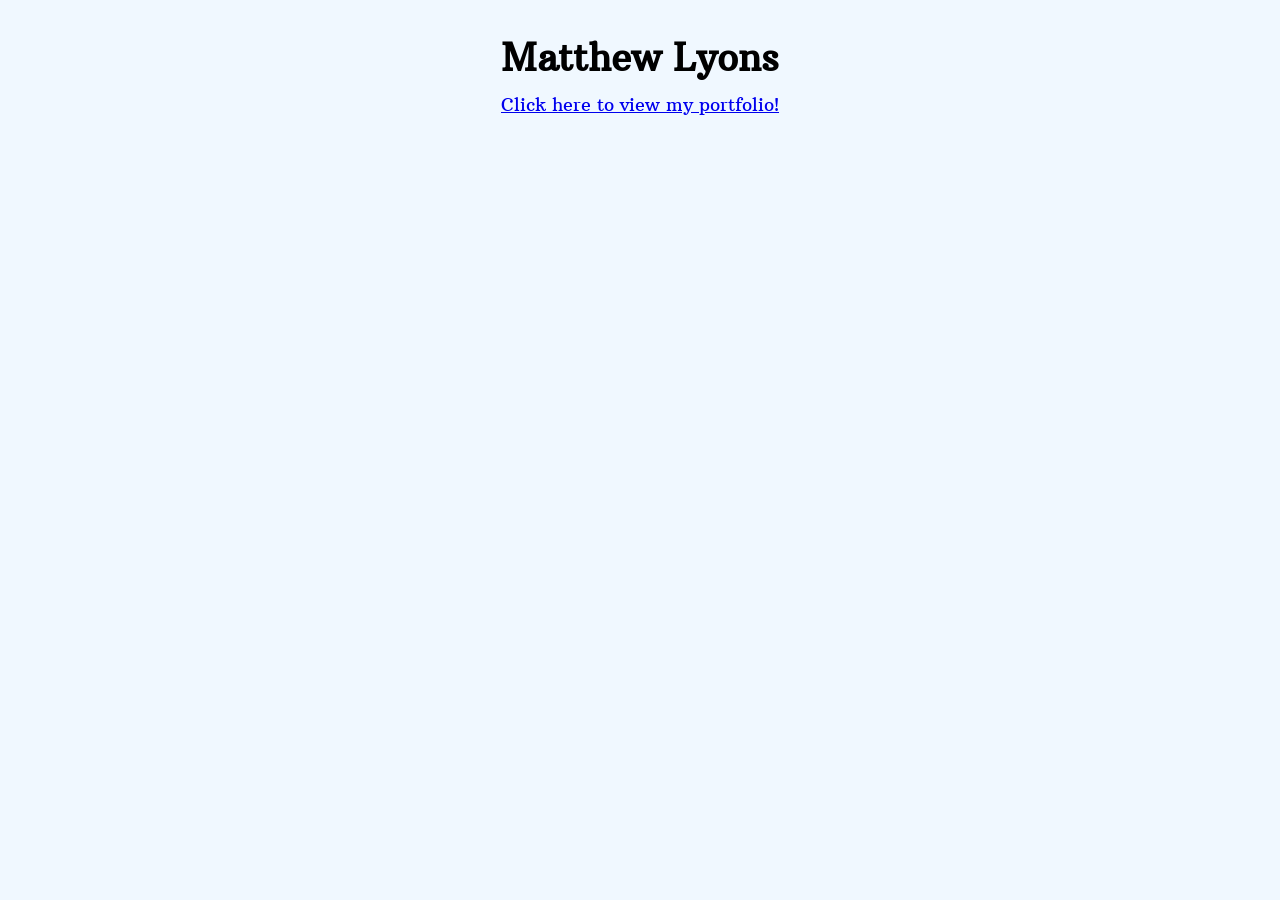
<file: index.html>
<!DOCTYPE html>
<html lang="en">
  <head>
    <link href='https://fonts.googleapis.com/css?family=Arbutus%20Slab' rel='stylesheet'>
    <!-- Taken from W3Schools
    All Google Fonts: https://www.w3schools.com/howto/howto_google_fonts.asp
    Font Used (Arbutus Slab): https://www.w3schools.com/howto/tryit.asp?font=Arbutus%20Slab -->
    <title>&star; Matthew Lyons &star;</title>
    <link rel="icon" type="image/x-icon" href="butterflyfavicon.jpg">
    <style> body {background-color: aliceblue; line-height: 0.75;} </style>
    <!-- "background-color" style syntax taken from Google AI Overview
    with search query "html change page color"
    Hex code "#9EBAB8" creates a light teal color 
    ~~ ~~ ~~ ~~ ~~ ~~ ~~ ~~ ~~ ~~ ~~ ~~ ~~ ~~ ~~ ~~ ~~ ~~ ~~ ~~
    "line-height" style syntax taken from W3Schools:
    https://www.w3schools.com/cssref/pr_dim_line-height.php -->
  </head>

  <body style = "font-family: Arbutus Slab; font-size: 1.15em; text-align: center; padding-top: 1%;">
    <h1>Matthew Lyons</h1>
    <p>
      <a href = "portfolio/index.html" target="_blank" title="Matthew Lyons | Portfolio">
        <!-- Open portfolio's home page (index.html) in a new tab -->
        Click here to view my portfolio!
      </a>
    </p>
  </body>
</html>
</file>
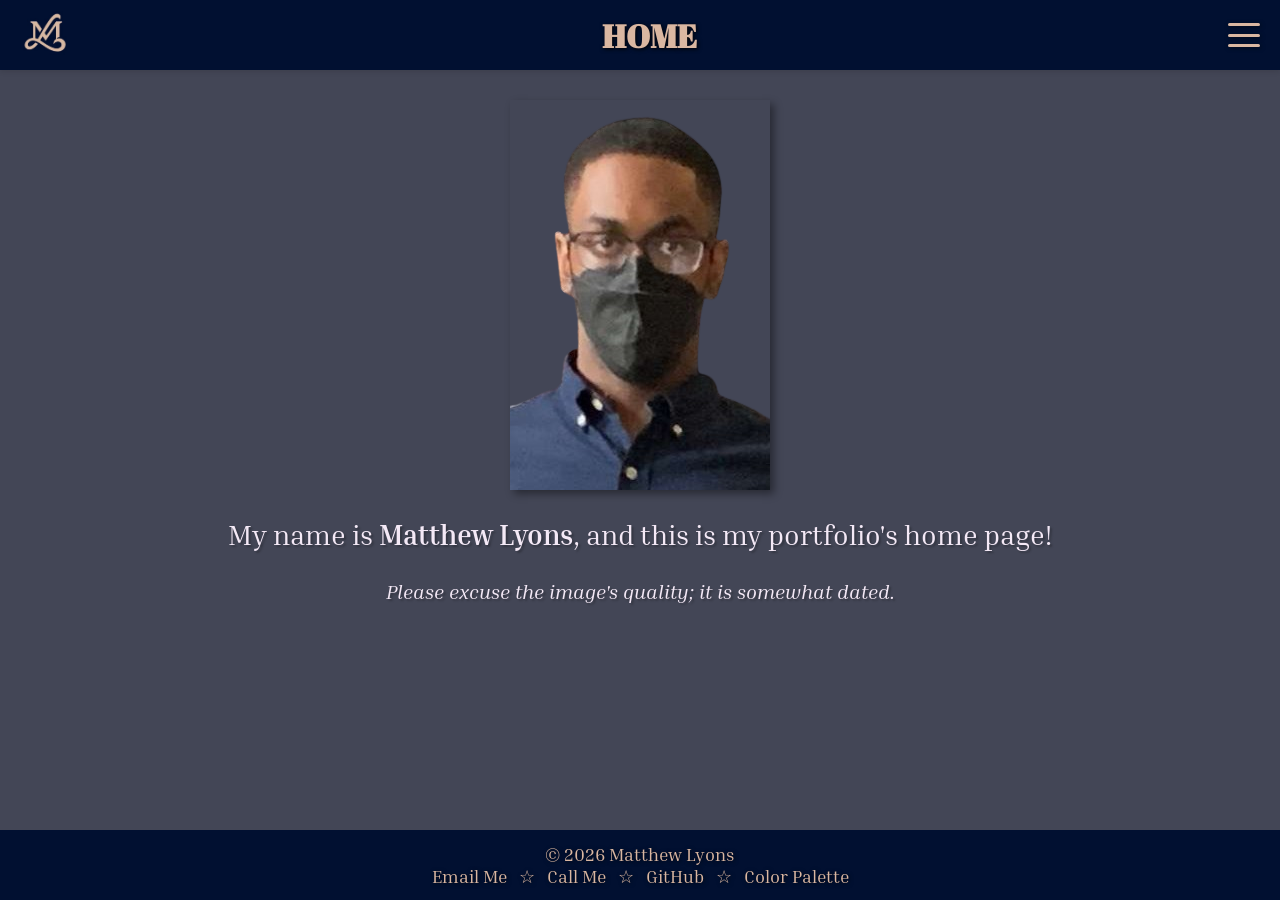
<file: portfolio/index.html>
<!DOCTYPE html>
<html lang="en">
    <head>
        <meta charset="UTF-8">
        <meta name="viewport" content="width=device-width, initial-scale=1.0">
        <title>Matthew Lyons | Home</title>
        <link rel="stylesheet" href="styles.css">

        <!-- Add "ml-favicon-0213" favicon (every page) -->
        <link rel="icon" type="image/x-icon" href="images/ml-favicon-0213.jpg">

        <!-- "Inria Serif" font from Google Fonts
        https://fonts.google.com/specimen/Inria+Serif -->
        <style>
            @import url('https://fonts.googleapis.com/css2?family=Inria+Serif:ital,wght@0,300;0,400;0,700;1,300;1,400;1,700&display=swap');
        </style>

        <!-- "Abril Fatface" font from Google Fonts
        https://fonts.google.com/specimen/Abril+Fatface -->
        <style>
            @import url('https://fonts.googleapis.com/css2?family=Abril+Fatface&display=swap');
        </style>
    </head>

    <body>
        <!-- Navigation bar for hamburger menu
        Copy/paste on every HTML page -->
        <nav>
            <!-- Hyperlink logo to Home Page -->
            <a href="#home" class="logo" target="_blank" title="Matthew Lyons | Home">
                <img src="images/ml-logo-0213.jpg" alt="Matthew Lyons' Logo">
            </a>

            <h1> <!-- Page Name (changes between pages) -->
                HOME
            </h1>
                
            <input type="checkbox" id="menu-toggle">
            <label for="menu-toggle" class="hamburger">
                <span></span>
                <span></span>
                <span></span>
                <!-- &#9776; - "Trigram For Heaven"
                From https://www.compart.com/en/unicode/U+2630
                Three stacked horizontal lines (intended for hamburger menu icon) -->
            </label>
            
            <ul class="menu" style="font-size: 28px"> <!-- Hamburger Menu
                "target='_blank'" opens each link in a new tab
                "title='Matthew Lyons | Page Name'" is text that displays when the link is hovered over -->
                <li><a href="index.html" target="_blank" title="Matthew Lyons | Home">HOME</a></li>
                <li><a href="contact.html" target="_blank" title="Matthew Lyons | Contact">CONTACT</a></li>
                <li><a href="about.html" target="_blank" title="Matthew Lyons | About">ABOUT</a></li>
                <li><a href="resume.html" target="_blank" title="Matthew Lyons | Résumé">RÉSUMÉ</a></li>
                <li><a href="courses.html" target="_blank" title="Matthew Lyons | Courses">COURSES</a></li>
                <li><a href="projects.html" target="_blank" title="Matthew Lyons | Projects">PROJECTS</a></li>
            </ul>
        </nav>

        <!-- Content exclusive to home page (index.html) -->
        <main style="padding: 40px 0px 0px 0px;"> <!-- Padding for specifically this page -->
            <!-- Professional picture (centered on page)
            - "display: block" and "margin: 0 auto;" centers the image
            - "box-shadow" adds a black drop shadow -->
            <img src="images/home-portrait-0217.png" alt="Professional picture of Matthew Lyons" style="display: block; margin: 0 auto; box-shadow: 4px 4px 8px rgba(0, 0, 0, 0.4); max-width: 100%; height: auto;">

            <p style="text-align: center; font-size: 28px;">
                My name is <b>Matthew Lyons</b>,
                and this is my portfolio's home page!
            </p>
            <p style="text-align: center; font-size: 20px; font-style: italic;"> <!-- Image note -->
                Please excuse the image's quality; it is somewhat dated.
            </p> <!-- "font-style: italic" from https://www.w3schools.com/cssref/pr_font_font-style.php -->
        </main>

        <!-- Footer (goes on every HTML page) with:
        ~ Copyright symbol
        ~ Current year (2026)
        ~ Contact links (including GitHub) -->
        <footer>
            <p style="text-align: center">
                <!-- Copyright symbol from https://www.w3schools.com/html/html_symbols.asp
                Non-breaking space from https://www.w3schools.com/html/html_entities.asp
                Star unicode symbol from https://www.toptal.com/designers/htmlarrows/symbols/white-star/ -->
                &copy; 2026 Matthew Lyons <br>
                <a href="mailto:mlyons1@highpoint.edu">Email Me</a> &nbsp; &star; &nbsp;
                <a href="tel:+1-336-782-3092">Call Me</a> &nbsp; &star; &nbsp;
                <a href="https://github.com/mlyons-1" target="_blank" title="Matthew Lyons | GitHub">GitHub</a> &nbsp; &star; &nbsp;
                <a href="https://coolors.co/656b8c-434656-f4e9f6-011031-dab7a1" target="_blank" title="Matthew Lyons | CSS Color Palette">Color Palette</a>
            </p>
        </footer>
    </body>
</html>
</file>
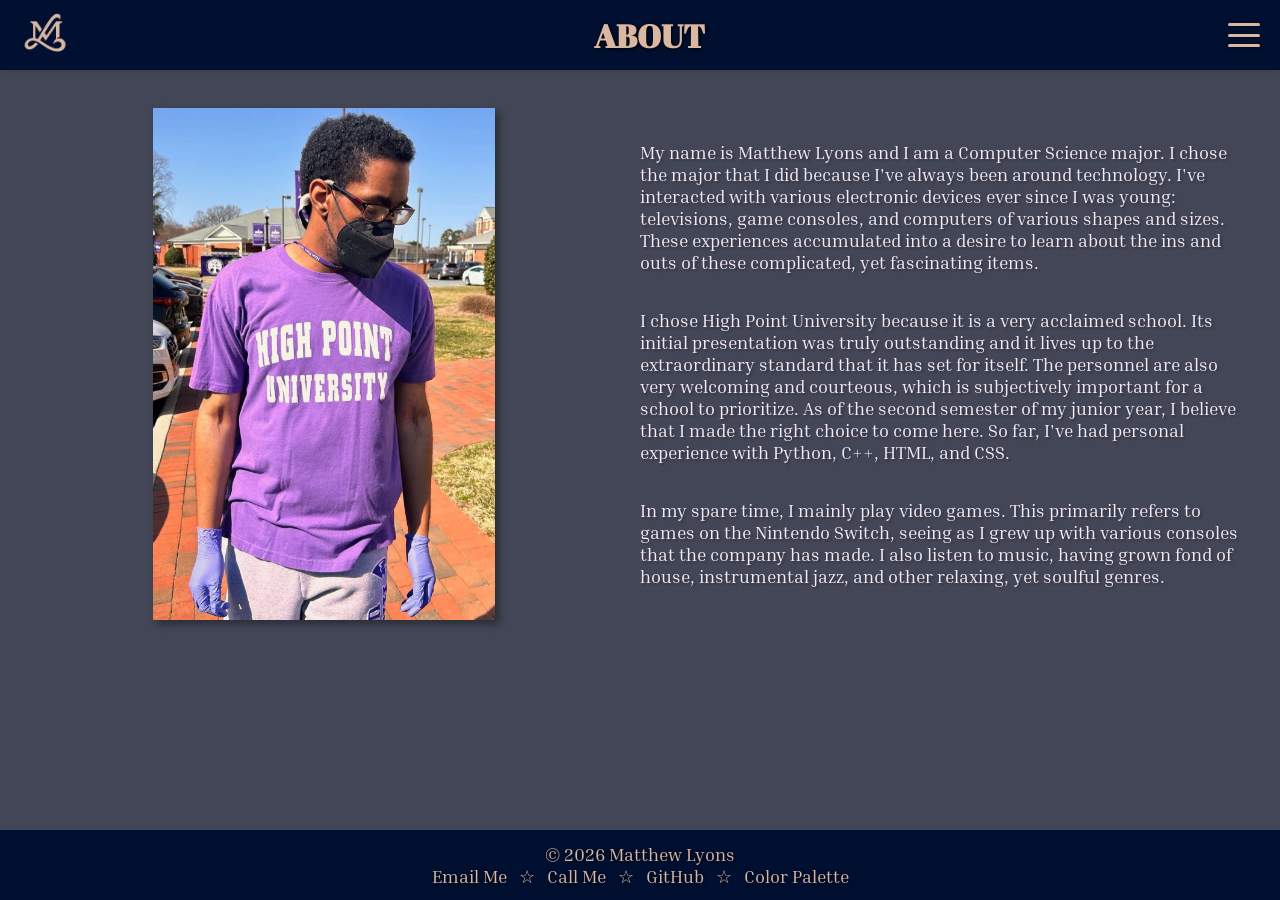
<file: portfolio/about.html>
<!DOCTYPE html>
<html lang="en">
    <head>
        <meta charset="UTF-8">
        <meta name="viewport" content="width=device-width, initial-scale=1.0">
        <title>Matthew Lyons | About</title>
        <link rel="stylesheet" href="styles.css">
        <link rel="icon" type="image/x-icon" href="images/ml-favicon-0213.jpg">

        <!-- "Inria Serif" font from Google Fonts
        https://fonts.google.com/specimen/Inria+Serif -->
        <style>
            @import url('https://fonts.googleapis.com/css2?family=Inria+Serif:ital,wght@0,300;0,400;0,700;1,300;1,400;1,700&display=swap');
        </style>

        <!-- "Abril Fatface" font from Google Fonts
        https://fonts.google.com/specimen/Abril+Fatface -->
        <style>
            @import url('https://fonts.googleapis.com/css2?family=Abril+Fatface&display=swap');
        </style>
    </head>

    <body>
        <nav> <!-- Navigation bar for hamburger menu -->
            <!-- Hyperlink logo to Home Page -->
            <a href="#home" class="logo" target="_blank" title="Matthew Lyons | Home">
                <img src="images/ml-logo-0213.jpg" alt="Matthew Lyons' Logo">
            </a>

            <h1> <!-- Page Name -->
                ABOUT
            </h1>
                
            <input type="checkbox" id="menu-toggle">
            <label for="menu-toggle" class="hamburger">
                <span></span>
                <span></span>
                <span></span>
            </label>
            
            <ul class="menu" style="font-size: 28px"> <!-- Hamburger Menu
                "target='_blank'" opens each link in a new tab
                "title='Matthew Lyons | Page Name'" is text that displays when the link is hovered over -->
                <li><a href="index.html" target="_blank" title="Matthew Lyons | Home">HOME</a></li>
                <li><a href="contact.html" target="_blank" title="Matthew Lyons | Contact">CONTACT</a></li>
                <li><a href="about.html" target="_blank" title="Matthew Lyons | About">ABOUT</a></li>
                <li><a href="resume.html" target="_blank" title="Matthew Lyons | Résumé">RÉSUMÉ</a></li>
                <li><a href="courses.html" target="_blank" title="Matthew Lyons | Courses">COURSES</a></li>
                <li><a href="projects.html" target="_blank" title="Matthew Lyons | Projects">PROJECTS</a></li>
            </ul>
        </nav>

        <!-- Content exclusive to current page (about.html) -->
        <main>
            <section class="image-text-block"> <!-- Image and text collectively -->
                <figure class="image-side"> <!-- Image on left side of page -->
                    <img src="images/about-portrait-0301.jpg" alt="Casual picture of Matthew Lyons" style="display: block; margin: 0 auto; box-shadow: 4px 4px 8px rgba(0, 0, 0, 0.4); max-width: 100%; height: auto;">
                </figure>
                
                <!-- 2-3 paragraphs with:
                  - My major and why I chose it
                  - Why I chose High Point University
                  - Hobbies (what I do in my spare time) -->
                <div class="text-side"> <!-- Text on right side of page -->
                    <p> <!-- Paragraph 1 -->
                        My name is Matthew Lyons and I am a Computer Science major.
                        I chose the major that I did because I've always been around
                        technology. I've interacted with various electronic devices
                        ever since I was young: televisions, game consoles, and
                        computers of various shapes and sizes. These experiences
                        accumulated into a desire to learn about the ins and outs
                        of these complicated, yet fascinating items.
                    </p>

                    <p> <!-- Paragraph 2 -->
                        I chose High Point University because it is a very
                        acclaimed school. Its initial presentation was truly
                        outstanding and it lives up to the extraordinary
                        standard that it has set for itself. The personnel are
                        also very welcoming and courteous, which is
                        subjectively important for a school to prioritize.
                        As of the second semester of my junior year,
                        I believe that I made the right choice to come here.
                        So far, I've had personal experience with Python,
                        C++, HTML, and CSS.
                    </p>

                    <p> <!-- Paragraph 3 -->
                        In my spare time, I mainly play video games. This
                        primarily refers to games on the Nintendo Switch,
                        seeing as I grew up with various consoles that
                        the company has made. I also listen to music,
                        having grown fond of house, instrumental jazz,
                        and other relaxing, yet soulful genres.
                    </p>
                </div>
            </section>
        </main>

        <footer> <!-- Footer at bottom of page -->
            <p style="text-align: center">
                &copy; 2026 Matthew Lyons <br>
                <a href="mailto:mlyons1@highpoint.edu">Email Me</a> &nbsp; &star; &nbsp;
                <a href="tel:+1-336-782-3092">Call Me</a> &nbsp; &star; &nbsp;
                <a href="https://github.com/mlyons-1" target="_blank" title="Matthew Lyons | GitHub">GitHub</a> &nbsp; &star; &nbsp;
                <a href="https://coolors.co/656b8c-434656-f4e9f6-011031-dab7a1" target="_blank" title="Matthew Lyons | CSS Color Palette">Color Palette</a>
            </p>
        </footer>
    </body>
</html>
</file>
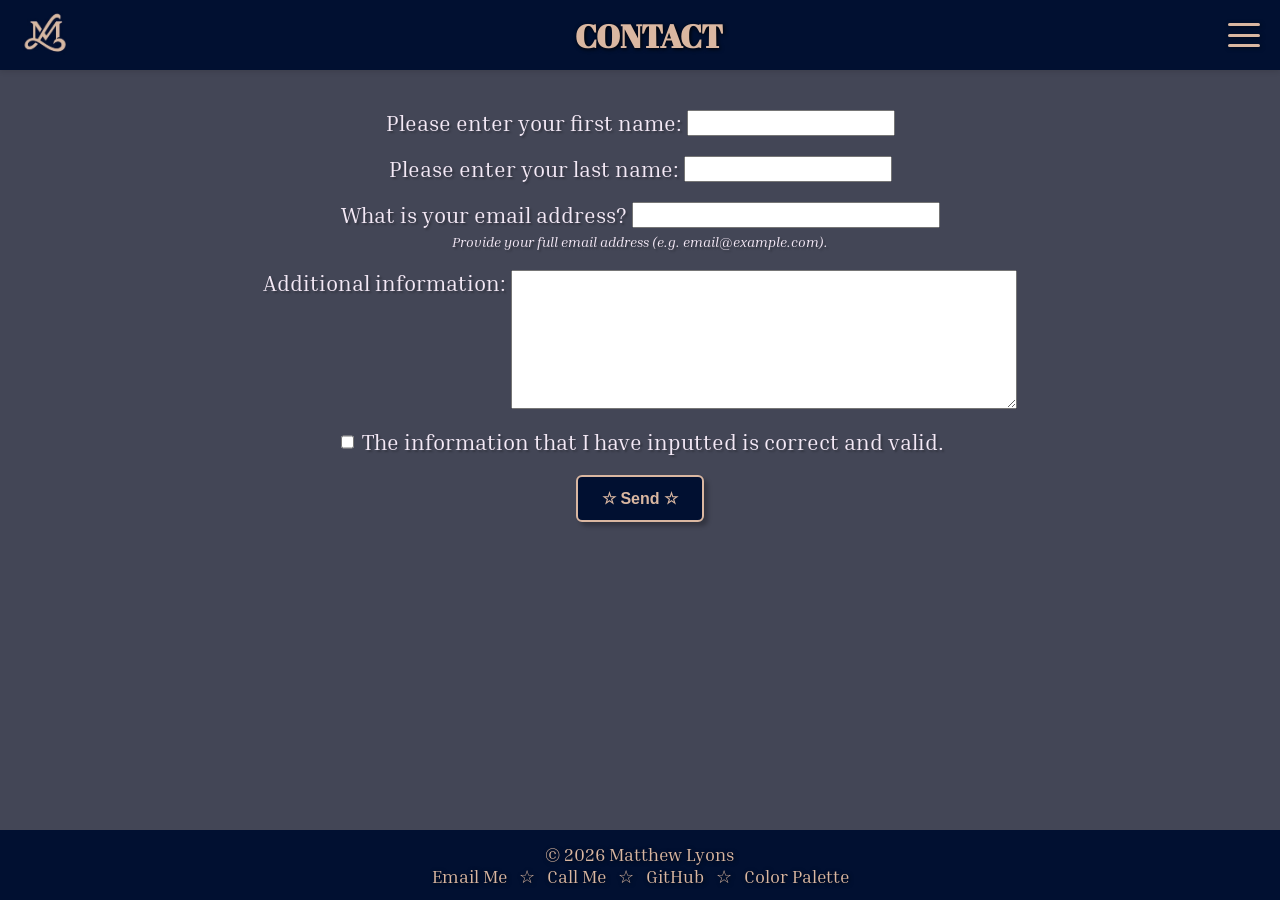
<file: portfolio/contact.html>
<!DOCTYPE html>
<html lang="en">
    <head>
        <meta charset="UTF-8">
        <meta name="viewport" content="width=device-width, initial-scale=1.0">
        <title>Matthew Lyons | Contact</title>
        <link rel="stylesheet" href="styles.css">
        <link rel="icon" type="image/x-icon" href="images/ml-favicon-0213.jpg">

        <!-- "Inria Serif" font from Google Fonts
        https://fonts.google.com/specimen/Inria+Serif -->
        <style>
            @import url('https://fonts.googleapis.com/css2?family=Inria+Serif:ital,wght@0,300;0,400;0,700;1,300;1,400;1,700&display=swap');
        </style>

        <!-- "Abril Fatface" font from Google Fonts
        https://fonts.google.com/specimen/Abril+Fatface -->
        <style>
            @import url('https://fonts.googleapis.com/css2?family=Abril+Fatface&display=swap');
        </style>
    </head>

    <body>
        <nav> <!-- Navigation bar for hamburger menu -->
            <!-- Hyperlink logo to Home Page -->
            <a href="#home" class="logo" target="_blank" title="Matthew Lyons | Home">
                <img src="images/ml-logo-0213.jpg" alt="Matthew Lyons' Logo">
            </a>

            <h1> <!-- Page Name -->
                CONTACT
            </h1>
                
            <input type="checkbox" id="menu-toggle">
            <label for="menu-toggle" class="hamburger">
                <span></span>
                <span></span>
                <span></span>
            </label>
            
            <ul class="menu" style="font-size: 28px"> <!-- Hamburger Menu
                "target='_blank'" opens each link in a new tab
                "title='Matthew Lyons | Page Name'" is text that displays when the link is hovered over -->
                <li><a href="index.html" target="_blank" title="Matthew Lyons | Home">HOME</a></li>
                <li><a href="contact.html" target="_blank" title="Matthew Lyons | Contact">CONTACT</a></li>
                <li><a href="about.html" target="_blank" title="Matthew Lyons | About">ABOUT</a></li>
                <li><a href="resume.html" target="_blank" title="Matthew Lyons | Résumé">RÉSUMÉ</a></li>
                <li><a href="courses.html" target="_blank" title="Matthew Lyons | Courses">COURSES</a></li>
                <li><a href="projects.html" target="_blank" title="Matthew Lyons | Projects">PROJECTS</a></li>
            </ul>
        </nav>

        <!-- Content exclusive to current page (contact.html) -->
        <main>
            <form class="form-scss" style="padding-top: 50px;"> <!-- Form template from https://getbootstrap.com/docs/5.3/forms/overview/ -->
                <!-- First Name Input -->
                <div class="mb-3" style="display: flex; justify-content: center;">
                    <label for="exampleInputPassword1" class="form-label">Please enter your first name:&nbsp;</label>
                    <input type="text" class="form-control" style="font-size: 16px; width: 200px;">
                    <!-- "width: 200px;" makes textbox longer
                    From https://www.w3schools.com/tags/att_input_type_text.asp -->
                </div>

                <!-- Last Name Input-->
                <div class="mb-3" style="display: flex; justify-content: center; padding-top: 20px;">
                    <label for="exampleInputPassword1" class="form-label">Please enter your last name:&nbsp;</label>
                    <input type="text" class="form-control" style="font-size: 16px; width: 200px;">
                </div>

                <!-- Email Input -->
                <div class="mb-3" style="display: flex; justify-content: center; padding-top: 20px;">
                    <label for="exampleInputEmail1" class="form-label">What is your email address?&nbsp;</label>
                    <input type="email" class="form-control" id="exampleInputEmail1" aria-describedby="emailHelp" style="font-size: 16px; width: 300px;"> <!-- Wider than first and last name inputs -->
                </div>
                <!-- Email Input Help (format) -->
                <div class="col-auto" style="display: flex; justify-content: center; font-size: 14px; padding-top: 5px; font-style: italic;">
                    <span id="passwordHelpInline" class="form-text">
                        Provide your full email address (e.g. email@example.com).
                    </span>
                </div>

                <!-- Message Input -->
                <div class="mb-3" style="display: flex; justify-content: center; padding-top: 20px;">
                    <label for="exampleFormControlTextarea1" class="form-label">Additional information:&nbsp;</label>
                    <textarea class="form-control" rows="7" style="font-size: 16px; width: 500px;"></textarea>
                    <!-- "width: 500px;" makes textbox wide (default value: can be resized on, at least, desktop)
                    "rows='7'" makes textbox taller (six enters/returns before default max height is reached) -->
                </div>

                <!-- Checkbox to confirm user information is correct (optional) -->
                <div class="mb-3 form-check" style="display: flex; justify-content: center; padding-top: 20px;">
                    <input type="checkbox" class="form-check-input" id="exampleCheck1">
                    <label class="form-check-label" for="exampleCheck1">
                        &nbsp;The information that I have inputted is correct and valid.
                    </label>
                </div>

                <!-- Submit Button ("Send") -->
                <div style="display: flex; justify-content: center; align-items: center; padding-top: 20px;">
                    <!-- "<div>" container is used to center button on page -->
                    <button type="submit" class="download-btn" formtarget="_blank" style="font-size: 16px; justify-content: center; font-style: normal;">
                        <!-- "formtarget="_blank" opens submission form in new tab
                        From https://www.w3schools.com/tags/att_button_formtarget.asp 
                        "font-style: normal;" is used to not italicize the text (override "download-btn")-->
                        &star; Send &star;
                    </button>
                </div>
            </form>
        </main>

        <footer> <!-- Footer at bottom of page -->
            <p style="text-align: center">
                &copy; 2026 Matthew Lyons <br>
                <a href="mailto:mlyons1@highpoint.edu">Email Me</a> &nbsp; &star; &nbsp;
                <a href="tel:+1-336-782-3092">Call Me</a> &nbsp; &star; &nbsp;
                <a href="https://github.com/mlyons-1" target="_blank" title="Matthew Lyons | GitHub">GitHub</a> &nbsp; &star; &nbsp;
                <a href="https://coolors.co/656b8c-434656-f4e9f6-011031-dab7a1" target="_blank" title="Matthew Lyons | CSS Color Palette">Color Palette</a>
            </p>
        </footer>
    </body>
</html>
</file>
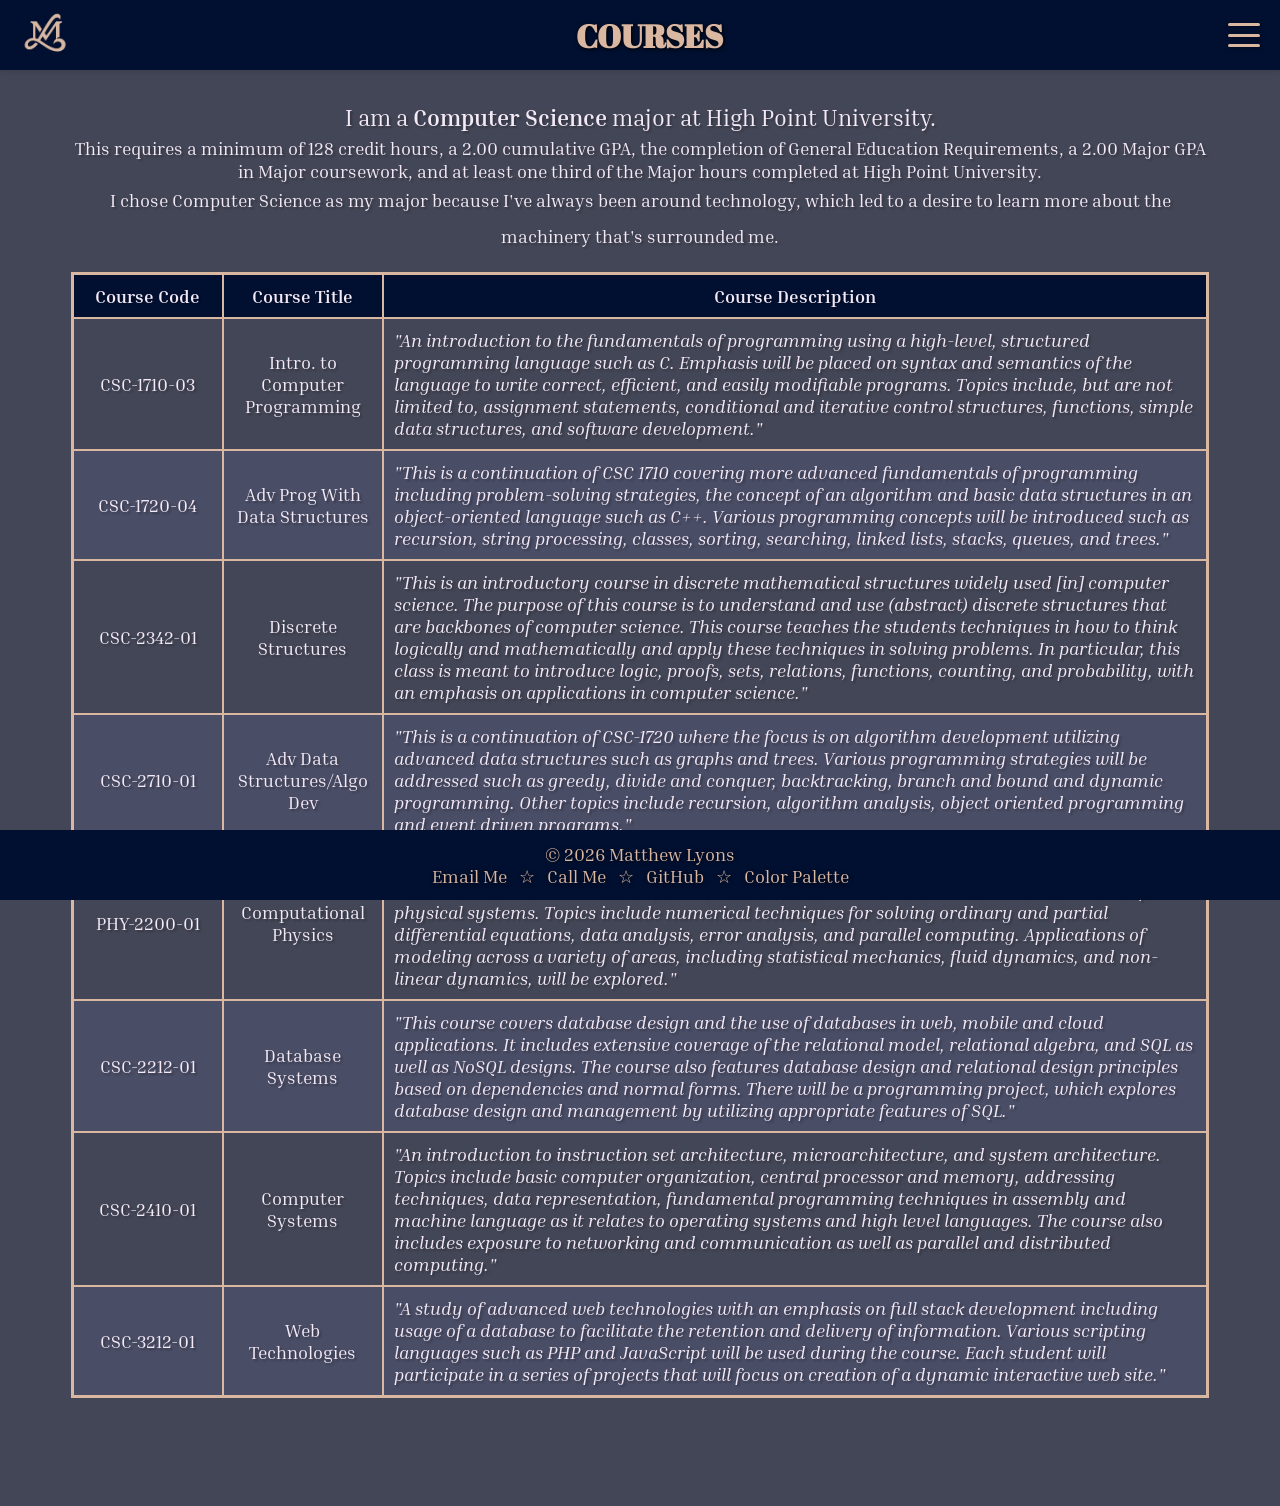
<file: portfolio/courses.html>
<!DOCTYPE html>
<html lang="en">
    <head>
        <meta charset="UTF-8">
        <meta name="viewport" content="width=device-width, initial-scale=1.0">
        <title>Matthew Lyons | Courses</title>
        <link rel="stylesheet" href="styles.css">
        <link rel="icon" type="image/x-icon" href="images/ml-favicon-0213.jpg">

        <!-- "Inria Serif" font from Google Fonts
        https://fonts.google.com/specimen/Inria+Serif -->
        <style>
            @import url('https://fonts.googleapis.com/css2?family=Inria+Serif:ital,wght@0,300;0,400;0,700;1,300;1,400;1,700&display=swap');
        </style>

        <!-- "Abril Fatface" font from Google Fonts
        https://fonts.google.com/specimen/Abril+Fatface -->
        <style>
            @import url('https://fonts.googleapis.com/css2?family=Abril+Fatface&display=swap');
        </style>
    </head>

    <body>
        <nav> <!-- Navigation bar for hamburger menu -->
            <!-- Hyperlink logo to Home Page -->
            <a href="#home" class="logo" target="_blank" title="Matthew Lyons | Home">
                <img src="images/ml-logo-0213.jpg" alt="Matthew Lyons' Logo">
            </a>

            <h1> <!-- Page Name -->
                COURSES
            </h1>
                
            <input type="checkbox" id="menu-toggle">
            <label for="menu-toggle" class="hamburger">
                <span></span>
                <span></span>
                <span></span>
            </label>
            
            <ul class="menu" style="font-size: 28px"> <!-- Hamburger Menu
                "target='_blank'" opens each link in a new tab
                "title='Matthew Lyons | Page Name'" is text that displays when the link is hovered over -->
                <li><a href="index.html" target="_blank" title="Matthew Lyons | Home">HOME</a></li>
                <li><a href="contact.html" target="_blank" title="Matthew Lyons | Contact">CONTACT</a></li>
                <li><a href="about.html" target="_blank" title="Matthew Lyons | About">ABOUT</a></li>
                <li><a href="resume.html" target="_blank" title="Matthew Lyons | Résumé">RÉSUMÉ</a></li>
                <li><a href="courses.html" target="_blank" title="Matthew Lyons | Courses">COURSES</a></li>
                <li><a href="projects.html" target="_blank" title="Matthew Lyons | Projects">PROJECTS</a></li>
            </ul>
        </nav>

        <!-- Content exclusive to current page (courses.html) -->
        <main style="width: 90%; margin: auto;">
            <!-- "width: 90%;" is used to ensure the content isn't too wide
            This is mainly for the table, which would stretch the entire page otherwise -->
            <!-- Page Introduction: Major, Description, and brief reasoning -->
            <p style="text-align: center; padding-top: 90px; margin-left: auto; margin-right: auto; line-height: 1.25;">
                <!-- "margin-left: auto; margin-right: auto;" centers the block on the page -->
                <!-- "line-height: 1.5;" adjusts the spacing between lines
                From https://www.w3schools.com/cssref/pr_dim_line-height.php -->
                <span style="font-size: 125%; display: inline-block; line-height: 1.75;">
                    I am a <b>Computer Science</b> major at High Point University.
                </span> <br>

                This requires a minimum of 128 credit hours, a 2.00 cumulative GPA,
                the completion of General Education Requirements, a 2.00 Major GPA
                in Major coursework, and at least one third of the Major hours
                completed at High Point University. <br>
                <!-- 128 Hours minimum; 2.00 Cumulative GPA;
                General Education Requirements met;
                2.00 Major GPA in Major Coursework;
                and 1/3 hours in Major at High Point. -->
                <span style="display: inline-block; line-height: 2;">
                    I chose Computer Science as my major because I've always been
                    around technology, which led to a desire to learn more about
                    the machinery that's surrounded me.
                </span>
            </p>

            <!-- Table of Courses
            From https://www.w3schools.com/html/html_tables.asp -->
            <table style="margin-left: auto; margin-right: auto; margin-bottom: 50px;">
                <colgroup> <!-- Column Group for setting column widths -->
                    <!-- From https://www.w3schools.com/tags/tag_colgroup.asp -->
                    <col style="width: 150px;"> <!-- "Course Code" column -->
                    <col style="width: 160px;"> <!-- "Course Title" column -->
                    <col> <!-- "Course Description" column (takes remaining space) -->
                </colgroup>

                <tr> <!-- Table Row with Table Headers -->
                    <th>Course Code</th>
                    <th>Course Title</th>
                    <th>Course Description</th>
                </tr>

                <tr> <!-- Table Row with Table Data -->
                    <td style="text-align: center;">CSC-1710-03</td>
                    <td style="text-align: center;">Intro. to Computer Programming</td>
                    <td style="font-style: italic;">
                        "An introduction to the fundamentals of programming
                        using a high-level, structured programming language
                        such as C. Emphasis will be placed on syntax and
                        semantics of the language to write correct, efficient,
                        and easily modifiable programs. Topics include, but are
                        not limited to, assignment statements, conditional and
                        iterative control structures, functions,
                        simple data structures, and software development."
                    </td>
                </tr>

                <tr style="background-color: #494D65;">
                    <!-- Background color is a slight variation of #656B8C -->
                    <td style="text-align: center;">CSC-1720-04</td>
                    <td style="text-align: center;">Adv Prog With Data Structures</td>
                    <td style="font-style: italic;">
                        "This is a continuation of CSC 1710 covering more
                        advanced fundamentals of programming including
                        problem-solving strategies, the concept of an algorithm
                        and basic data structures in an object-oriented language
                        such as C++. Various programming concepts will be introduced
                        such as recursion, string processing, classes, sorting,
                        searching, linked lists, stacks, queues, and trees."
                    </td>
                </tr>

                <tr>
                    <td style="text-align: center;">CSC-2342-01</td>
                    <td style="text-align: center;">Discrete Structures</td>
                    <td style="font-style: italic;">
                        "This is an introductory course in discrete mathematical
                        structures widely used &lbrack;in&rbrack; computer science.
                        The purpose of this course is to understand and use
                        (abstract) discrete structures that are backbones of
                        computer science. This course teaches the students techniques
                        in how to think logically and mathematically and apply these
                        techniques in solving problems. In particular, this class is
                        meant to introduce logic, proofs, sets, relations,
                        functions, counting, and probability, with an emphasis on
                        applications in computer science."
                    </td>
                </tr>

                <tr style="background-color: #494D65;">
                    <td style="text-align: center;">CSC-2710-01</td>
                    <td style="text-align: center;">Adv Data Structures/Algo Dev</td>
                    <td style="font-style: italic;">
                        "This is a continuation of CSC-1720 where the focus is on
                        algorithm development utilizing advanced data structures
                        such as graphs and trees. Various programming strategies
                        will be addressed such as greedy, divide and conquer,
                        backtracking, branch and bound and dynamic programming.
                        Other topics include recursion, algorithm analysis,
                        object oriented programming and event driven programs."
                    </td>
                </tr>

                <tr>
                    <td style="text-align: center;">PHY-2200-01</td>
                    <td style="text-align: center;">Computational Physics</td>
                    <td style="font-style: italic;">
                        "A project-based introduction to computational physics
                        through computational modeling. Students will learn to
                        construct, solve, validate, and communicate mathematical
                        models of physical systems. Topics include numerical
                        techniques for solving ordinary and partial differential
                        equations, data analysis, error analysis, and parallel
                        computing. Applications of modeling across a variety of
                        areas, including statistical mechanics, fluid dynamics,
                        and non-linear dynamics, will be explored."
                    </td>
                </tr>

                <tr style="background-color: #494D65;">
                    <td style="text-align: center;">CSC-2212-01</td>
                    <td style="text-align: center;">Database Systems</td>
                    <td style="font-style: italic;">
                        "This course covers database design and the use of databases
                        in web, mobile and cloud applications. It includes extensive
                        coverage of the relational model, relational algebra, and SQL
                        as well as NoSQL designs. The course also features database
                        design and relational design principles based on dependencies
                        and normal forms. There will be a programming project, which
                        explores database design and management by utilizing
                        appropriate features of SQL."
                    </td>
                </tr>

                <tr>
                    <td style="text-align: center;">CSC-2410-01</td>
                    <td style="text-align: center;">Computer Systems</td>
                    <td style="font-style: italic;">
                        "An introduction to instruction set architecture,
                        microarchitecture, and system architecture. Topics include
                        basic computer organization, central processor and memory,
                        addressing techniques, data representation, fundamental
                        programming techniques in assembly and machine language
                        as it relates to operating systems and high level languages.
                        The course also includes exposure to networking and
                        communication as well as parallel and distributed computing."
                    </td>
                </tr>

                <tr style="background-color: #494D65;">
                    <td style="text-align: center;">CSC-3212-01</td>
                    <td style="text-align: center;">Web Technologies</td>
                    <td style="font-style: italic;">
                        "A study of advanced web technologies with an emphasis on
                        full stack development including usage of a database to
                        facilitate the retention and delivery of information.
                        Various scripting languages such as PHP and JavaScript
                        will be used during the course. Each student will participate
                        in a series of projects that will focus on creation of a
                        dynamic interactive web site."
                    </td>
                </tr>
            </table>

            <!-- Description List of Courses (commented out because I deemed it unnecessary)
            <dl style="padding-bottom: 30px; margin-left: auto; margin-right: auto;">    Description List
                <dt>CSC-1710-03, Intro. to Computer Programming</dt>    Description Term
                <dd>     Description Definition
                    Description: <span style="font-style: italic;">
                        "An introduction to the fundamentals of programming
                        using a high-level, structured programming language
                        such as C. Emphasis will be placed on syntax and
                        semantics of the language to write correct, efficient,
                        and easily modifiable programs. Topics include, but are
                        not limited to, assignment statements, conditional and
                        iterative control structures, functions,
                        simple data structures, and software development."
                    </span>
                </dd>

                <dt>CSC-1720-04, Adv Prog With Data Structures</dt>
                <dd>
                    Description: <span style="font-style: italic;">
                        "This is a continuation of CSC 1710 covering more
                        advanced fundamentals of programming including
                        problem-solving strategies, the concept of an algorithm
                        and basic data structures in an object-oriented language
                        such as C++. Various programming concepts will be introduced
                        such as recursion, string processing, classes, sorting,
                        searching, linked lists, stacks, queues, and trees."
                    </span>
                </dd>

                <dt>CSC-2342-01, Discrete Structures</dt>
                <dd>
                    Description: <span style="font-style: italic;">
                        "This is an introductory course in discrete mathematical
                        structures widely used &lbrack;in&rbrack; computer science.
                        The purpose of this course is to understand and use
                        (abstract) discrete structures that are backbones of
                        computer science. This course teaches the students techniques
                        in how to think logically and mathematically and apply these
                        techniques in solving problems. In particular, this class is
                        meant to introduce logic, proofs, sets, relations,
                        functions, counting, and probability, with an emphasis on
                        applications in computer science."
                    </span>
                    Left Bracket from https://www.toptal.com/designers/htmlarrows/punctuation/left-bracket/
                    I assumed what Right Bracket ("]") would be based on what Left Bracket ("[") is
                </dd>

                <dt>CSC-2710-01, Adv Data Structures/Algo Dev</dt>
                <dd>
                    Description: <span style="font-style: italic;">
                        "This is a continuation of CSC-1720 where the focus is on
                        algorithm development utilizing advanced data structures
                        such as graphs and trees. Various programming strategies
                        will be addressed such as greedy, divide and conquer,
                        backtracking, branch and bound and dynamic programming.
                        Other topics include recursion, algorithm analysis,
                        object oriented programming and event driven programs."
                    </span>
                </dd>

                <dt>PHY-2200-01, Computational Physics</dt>
                <dd>
                    Description: <span style="font-style: italic;">
                        "A project-based introduction to computational physics
                        through computational modeling. Students will learn to
                        construct, solve, validate, and communicate mathematical
                        models of physical systems. Topics include numerical
                        techniques for solving ordinary and partial differential
                        equations, data analysis, error analysis, and parallel
                        computing. Applications of modeling across a variety of
                        areas, including statistical mechanics, fluid dynamics,
                        and non-linear dynamics, will be explored."
                    </span>
                </dd>

                <dt>CSC-2212-01, Database Systems</dt>
                <dd>
                    Description: <span style="font-style: italic;">
                        "This course covers database design and the use of databases
                        in web, mobile and cloud applications. It includes extensive
                        coverage of the relational model, relational algebra, and SQL
                        as well as NoSQL designs. The course also features database
                        design and relational design principles based on dependencies
                        and normal forms. There will be a programming project, which
                        explores database design and management by utilizing
                        appropriate features of SQL."
                    </span>
                </dd>

                <dt>CSC-2410-01, Computer Systems</dt>
                <dd>
                    Description: <span style="font-style: italic;">
                        "An introduction to instruction set architecture,
                        microarchitecture, and system architecture. Topics include
                        basic computer organization, central processor and memory,
                        addressing techniques, data representation, fundamental
                        programming techniques in assembly and machine language
                        as it relates to operating systems and high level languages.
                        The course also includes exposure to networking and
                        communication as well as parallel and distributed computing."
                    </span>
                </dd>

                <dt>CSC-3212-01, Web Technologies</dt>
                <dd>
                    Description: <span style="font-style: italic;">
                        "A study of advanced web technologies with an emphasis on
                        full stack development including usage of a database to
                        facilitate the retention and delivery of information.
                        Various scripting languages such as PHP and JavaScript
                        will be used during the course. Each student will participate
                        in a series of projects that will focus on creation of a
                        dynamic interactive web site."
                    </span>
                </dd>
            </dl> -->
        </main>

        <footer> <!-- Footer at bottom of page -->
            <p style="text-align: center">
                &copy; 2026 Matthew Lyons <br>
                <a href="mailto:mlyons1@highpoint.edu">Email Me</a> &nbsp; &star; &nbsp;
                <a href="tel:+1-336-782-3092">Call Me</a> &nbsp; &star; &nbsp;
                <a href="https://github.com/mlyons-1" target="_blank" title="Matthew Lyons | GitHub">GitHub</a> &nbsp; &star; &nbsp;
                <a href="https://coolors.co/656b8c-434656-f4e9f6-011031-dab7a1" target="_blank" title="Matthew Lyons | CSS Color Palette">Color Palette</a>
            </p>
        </footer>
    </body>
</html>
</file>
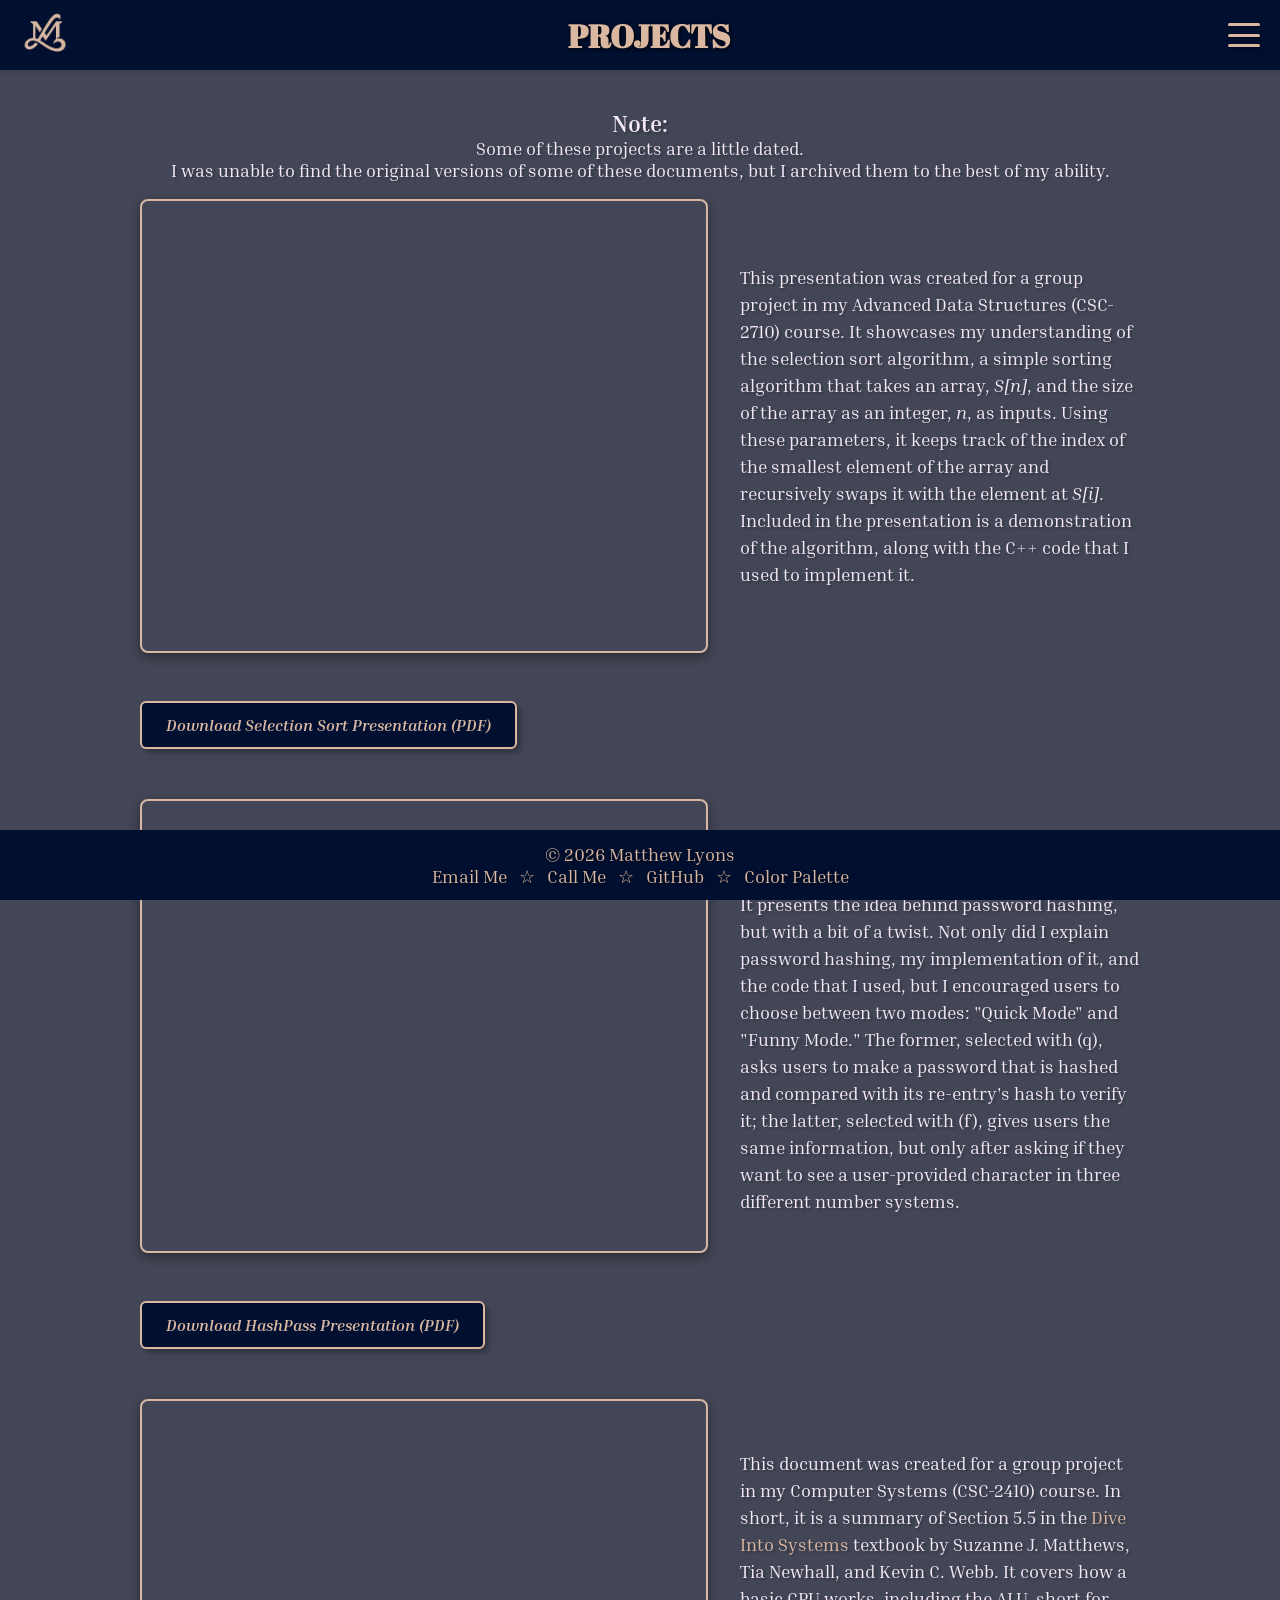
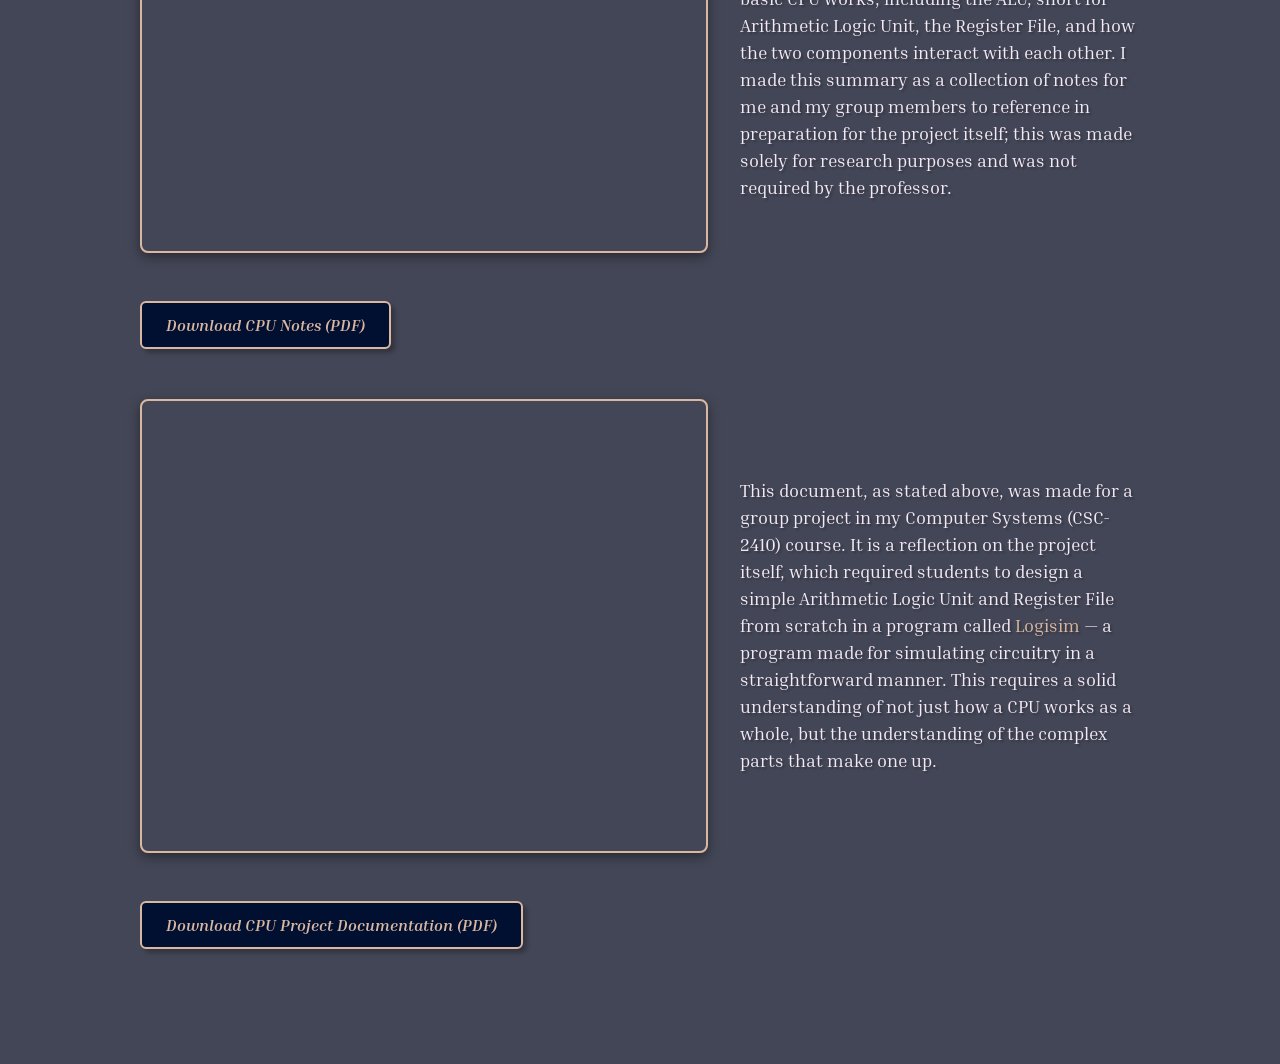
<file: portfolio/projects.html>
<!DOCTYPE html>
<html lang="en">
    <head>
        <meta charset="UTF-8">
        <meta name="viewport" content="width=device-width, initial-scale=1.0">
        <title>Matthew Lyons | Projects</title>
        <link rel="stylesheet" href="styles.css">
        <link rel="icon" type="image/x-icon" href="images/ml-favicon-0213.jpg">

        <!-- "Inria Serif" font from Google Fonts
        https://fonts.google.com/specimen/Inria+Serif -->
        <style>
            @import url('https://fonts.googleapis.com/css2?family=Inria+Serif:ital,wght@0,300;0,400;0,700;1,300;1,400;1,700&display=swap');
        </style>

        <!-- "Abril Fatface" font from Google Fonts
        https://fonts.google.com/specimen/Abril+Fatface -->
        <style>
            @import url('https://fonts.googleapis.com/css2?family=Abril+Fatface&display=swap');
        </style>
    </head>

    <body>
        <nav> <!-- Navigation bar for hamburger menu -->
            <!-- Hyperlink logo to Home Page -->
            <a href="#home" class="logo" target="_blank" title="Matthew Lyons | Home">
                <img src="images/ml-logo-0213.jpg" alt="Matthew Lyons' Logo">
            </a>

            <h1> <!-- Page Name -->
                PROJECTS
            </h1>
                
            <input type="checkbox" id="menu-toggle">
            <label for="menu-toggle" class="hamburger">
                <span></span>
                <span></span>
                <span></span>
            </label>
            
            <ul class="menu" style="font-size: 28px"> <!-- Hamburger Menu
                "target='_blank'" opens each link in a new tab
                "title='Matthew Lyons | Page Name'" is text that displays when the link is hovered over -->
                <li><a href="index.html" target="_blank" title="Matthew Lyons | Home">HOME</a></li>
                <li><a href="contact.html" target="_blank" title="Matthew Lyons | Contact">CONTACT</a></li>
                <li><a href="about.html" target="_blank" title="Matthew Lyons | About">ABOUT</a></li>
                <li><a href="resume.html" target="_blank" title="Matthew Lyons | Résumé">RÉSUMÉ</a></li>
                <li><a href="courses.html" target="_blank" title="Matthew Lyons | Courses">COURSES</a></li>
                <li><a href="projects.html" target="_blank" title="Matthew Lyons | Projects">PROJECTS</a></li>
            </ul>
        </nav>

        <!-- Content exclusive to current page (projects.html) -->
        <main>            
            <section class="projects-section"> <!-- Container for all documents -->
                <!-- Projects Page Preamble -->
                <p style = "text-align: center">
                    <span style="font-size: 125%; font-weight: bold; padding-top: 0px;">Note:</span> <br>
                    <!-- "font-weight: bold" from https://www.w3schools.com/cssref/pr_font_weight.php -->
                    Some of these projects are a little dated. <br>
                    I was unable to find the original versions of some of these documents,
                    but I archived them to the best of my ability. <br>
                </p>

                <!-- ~~ Document 1: Selection Sort ~~ -->
                <div class="document-block" style="margin-top: 0px;"> <!-- Container for each document and its paragraph -->
                    <div class="doc-and-text"> <!-- Controls positioning (document on left, paragraph on right) -->
                        <!-- Left: Embedded presentation -->
                        <div class="project-viewer">
                            <iframe src="documents/sel-sort-pres-0308.pdf" title="Matthew Lyons' Selection Sort Presentation (Sep. 2024)"></iframe>
                        </div>
                        
                        <!-- Right: Description paragraph -->
                        <p class="doc-description">
                            This presentation was created for a group project in my
                            Advanced Data Structures (CSC-2710) course. It showcases
                            my understanding of the selection sort algorithm, a simple
                            sorting algorithm that takes an array,
                            <span style="font-style: italic;">S[n]</span>, and the size
                            of the array as an integer,
                            <span style="font-style: italic;">n</span>, as inputs.
                            Using these parameters, it keeps track of the index of the
                            smallest element of the array and recursively swaps it
                            with the element at
                            <span style="font-style: italic;">S[i]</span>. Included in
                            the presentation is a demonstration of the algorithm,
                            along with the C++ code that I used to implement it.
                        </p>
                    </div>
                    
                    <a href="documents/sel-sort-pres-0308.pdf" download class="download-btn">
                        Download Selection Sort Presentation (PDF)
                    </a>
                </div>

                <!-- ~~ Document 2: Password Hashing ~~ -->
                <div class="document-block"> <!-- Container for each document and its paragraph -->
                    <div class="doc-and-text"> <!-- Controls positioning (document on left, paragraph on right) -->
                        <!-- Left: Embedded presentation -->
                        <div class="project-viewer">
                            <iframe src="documents/hashpass-pres-0308.pdf" title="Matthew Lyons' HashPass Presentation (Sep. 2024)"></iframe>
                        </div>
                        
                        <!-- Right: Description paragraph -->
                        <p class="doc-description">
                            This slideshow was also created for a project in my
                            Advanced Data Structures (CSC-2710) course. It presents
                            the idea behind password hashing, but with a bit of a twist.
                            Not only did I explain password hashing,
                            my implementation of it, and the code that I used, but
                            I encouraged users to choose between two modes:
                            "Quick Mode" and "Funny Mode." The former, selected with (q),
                            asks users to make a password that is hashed and
                            compared with its re-entry's hash to verify it;
                            the latter, selected with (f), gives users the same information,
                            but only after asking if they want to see a user-provided
                            character in three different number systems.
                        </p>
                    </div>
                    
                    <!-- "Password Hashing" Download button -->
                    <a href="documents/hashpass-pres-0308.pdf" download class="download-btn">
                        Download HashPass Presentation (PDF)
                    </a>
                </div>

                <!-- ~~ Document 3: Dive Into Systems ~~ -->
                <div class="document-block">
                    <div class="doc-and-text">
                        <!-- Left: Embedded document -->
                        <div class="project-viewer">
                            <iframe src="documents/dis-cpu-doc-0309.pdf" title="Matthew Lyons' CPU Notes (Sep. 2025)"></iframe>
                        </div>
                        
                        <!-- Right: Description paragraph -->
                        <p class="doc-description">
                            This document was created for a group project in my
                            Computer Systems (CSC-2410) course. In short, it is
                            a summary of Section 5.5 in the
                            <a href="https://diveintosystems.org/book/C5-Arch/cpu.html" target="_blank" title='"Dive Into Systems" - Section 5.5'>
                                <!-- Opens Section 5.5 of textbook in new tab
                                Single quotes are used for the title attribute
                                so that the value can contain double quotes -->
                                Dive Into Systems
                            </a>
                            textbook by Suzanne J. Matthews, Tia Newhall, and Kevin C. Webb.
                            It covers how a basic CPU works, including the ALU,
                            short for Arithmetic Logic Unit, the Register File, and
                            how the two components interact with each other. I made this
                            summary as a collection of notes for me and my group members to
                            reference in preparation for the project itself; this was made
                            solely for research purposes and was not required by the professor.
                        </p>
                    </div>
                    
                    <!-- "Dive Into Systems" Download button -->
                    <a href="documents/dis-cpu-doc-0309.pdf" download class="download-btn">
                        Download CPU Notes (PDF)
                    </a>
                </div>

                <!-- ~~ Document 4: CPU Project Documentation ~~ -->
                <div class="document-block">
                    <div class="doc-and-text">
                        <!-- Left: Embedded document -->
                        <div class="project-viewer">
                            <iframe src="documents/cpu-rflct-doc-0309.pdf" title="Matthew Lyons' CPU Project Documentation (Oct. 2025)"></iframe>
                        </div>
                        
                        <!-- Right: Description paragraph -->
                        <p class="doc-description">
                            This document, as stated above, was made for a group project
                            in my Computer Systems (CSC-2410) course. It is a reflection
                            on the project itself, which required students to design a
                            simple Arithmetic Logic Unit and Register File from scratch
                            in a program called 
                            <a href="https://www.cburch.com/logisim/" target="_blank" title="A brief introduction to Logisim">
                                Logisim
                            </a>
                            — a program made for
                            simulating circuitry in a straightforward manner.
                            This requires a solid understanding of not just how
                            a CPU works as a whole, but the understanding of the
                            complex parts that make one up.
                        </p>
                    </div>
                    
                    <!-- "CPU Project Documentation" Download button -->
                    <a href="documents/cpu-rflct-doc-0309.pdf" download class="download-btn">
                        Download CPU Project Documentation (PDF)
                    </a>
                </div>
            </section>
        </main>

        <footer> <!-- Footer at bottom of page -->
            <p style="text-align: center">
                &copy; 2026 Matthew Lyons <br>
                <a href="mailto:mlyons1@highpoint.edu">Email Me</a> &nbsp; &star; &nbsp;
                <a href="tel:+1-336-782-3092">Call Me</a> &nbsp; &star; &nbsp;
                <a href="https://github.com/mlyons-1" target="_blank" title="Matthew Lyons | GitHub">GitHub</a> &nbsp; &star; &nbsp;
                <a href="https://coolors.co/656b8c-434656-f4e9f6-011031-dab7a1" target="_blank" title="Matthew Lyons | CSS Color Palette">Color Palette</a>
            </p>
        </footer>
    </body>
</html>
</file>
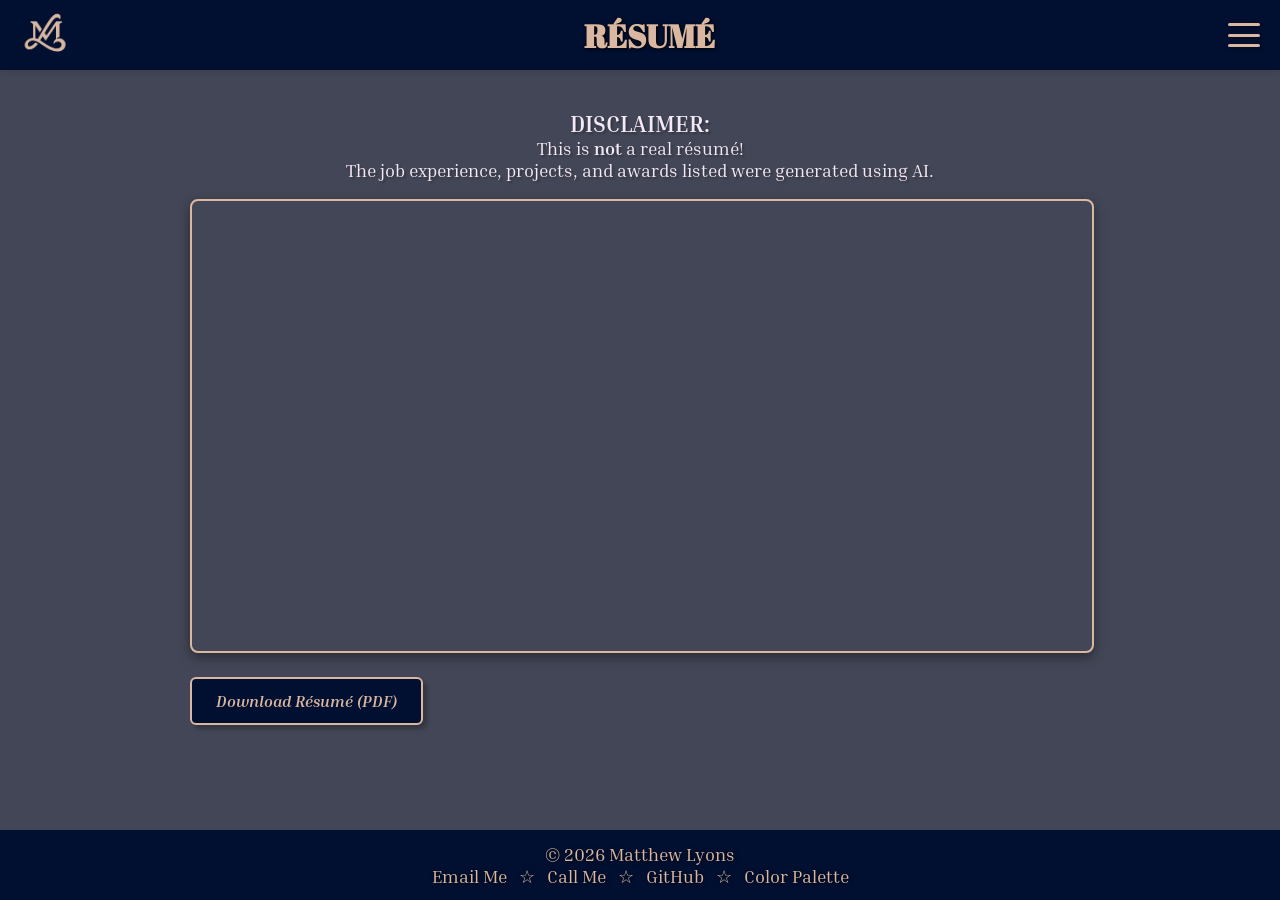
<file: portfolio/resume.html>
<!DOCTYPE html>
<html lang="en">
    <head>
        <meta charset="UTF-8">
        <meta name="viewport" content="width=device-width, initial-scale=1.0">
        <title>Matthew Lyons | Résumé</title>
        <link rel="stylesheet" href="styles.css">
        <link rel="icon" type="image/x-icon" href="images/ml-favicon-0213.jpg">

        <!-- "Inria Serif" font from Google Fonts
        https://fonts.google.com/specimen/Inria+Serif -->
        <style>
            @import url('https://fonts.googleapis.com/css2?family=Inria+Serif:ital,wght@0,300;0,400;0,700;1,300;1,400;1,700&display=swap');
        </style>

        <!-- "Abril Fatface" font from Google Fonts
        https://fonts.google.com/specimen/Abril+Fatface -->
        <style>
            @import url('https://fonts.googleapis.com/css2?family=Abril+Fatface&display=swap');
        </style>
    </head>

    <body>
        <nav> <!-- Navigation bar for hamburger menu -->
            <!-- Hyperlink logo to Home Page -->
            <a href="#home" class="logo" target="_blank" title="Matthew Lyons | Home">
                <img src="images/ml-logo-0213.jpg" alt="Matthew Lyons' Logo">
            </a>

            <h1> <!-- Page Name -->
                RÉSUMÉ
            </h1>
                
            <input type="checkbox" id="menu-toggle">
            <label for="menu-toggle" class="hamburger">
                <span></span>
                <span></span>
                <span></span>
            </label>
            
            <ul class="menu" style="font-size: 28px"> <!-- Hamburger Menu
                "target='_blank'" opens each link in a new tab
                "title='Matthew Lyons | Page Name'" is text that displays when the link is hovered over -->
                <li><a href="index.html" target="_blank" title="Matthew Lyons | Home">HOME</a></li>
                <li><a href="contact.html" target="_blank" title="Matthew Lyons | Contact">CONTACT</a></li>
                <li><a href="about.html" target="_blank" title="Matthew Lyons | About">ABOUT</a></li>
                <li><a href="resume.html" target="_blank" title="Matthew Lyons | Résumé">RÉSUMÉ</a></li>
                <li><a href="courses.html" target="_blank" title="Matthew Lyons | Courses">COURSES</a></li>
                <li><a href="projects.html" target="_blank" title="Matthew Lyons | Projects">PROJECTS</a></li>
            </ul>
        </nav>

        <!-- Content exclusive to current page (resume.html) -->
        <main>
            <section class="resume-section">
                <p style = "text-align: center">
                    <span style = "font-size: 125%; font-weight: bold">DISCLAIMER:</span> <br>
                    This is <strong>not</strong> a real résumé! <br>
                    The job experience, projects, and awards listed were generated using AI.
                </p> <!-- "font-weight: bold" from https://www.w3schools.com/cssref/pr_font_weight.php -->
                
                <!-- Embedded résumé preview
                <iframe> embeds documents inside of other documents
                From https://www.w3schools.com/html/html_iframe.asp -->
                <div class="resume-viewer">
                    <iframe src="documents/resume-placeholder-0301.pdf" title="Matthew Lyons' Résumé"></iframe>
                </div>
                
                <!-- Download button -->
                <a href="documents/resume-placeholder-0301.pdf" download class="download-btn">
                    Download Résumé (PDF)
                </a>
            </section>
        </main>

        <footer> <!-- Footer at bottom of page -->
            <p style="text-align: center">
                &copy; 2026 Matthew Lyons <br>
                <a href="mailto:mlyons1@highpoint.edu">Email Me</a> &nbsp; &star; &nbsp;
                <a href="tel:+1-336-782-3092">Call Me</a> &nbsp; &star; &nbsp;
                <a href="https://github.com/mlyons-1" target="_blank" title="Matthew Lyons | GitHub">GitHub</a> &nbsp; &star; &nbsp;
                <a href="https://coolors.co/656b8c-434656-f4e9f6-011031-dab7a1" target="_blank" title="Matthew Lyons | CSS Color Palette">Color Palette</a>
            </p>
        </footer>
    </body>
</html>
</file>
<file: portfolio/styles.css>
/* NAVIGATION BAR */
nav {
  /* Fix to top of page */
  position: fixed;
  top: 0;
  left: 0px;      /* Original suggestion from Dr. Summers (2-27-26): 8px */
  right: 0px;     /* Original suggestion from Dr. Summers (2-27-26): 8px */
  /* width: 100%; */
  height: 70px;
  display: flex;
  justify-content: space-between; /* Logo on left, hamburger menu on right
  From https://www.w3schools.com/cssref/css3_pr_justify-content.php */
  align-items: center;
  padding: 0 20px; /* Top and bottom padding: 0px
  Left and right padding: 20px
  From https://www.w3schools.com/css/css_padding.asp
  z-index: 1000;

  /* Text and background styling */
  background-color: #011031;  /* "ml-logo-0213" background color */
  color: #DAB7A1;             /* "ml-logo-0213" design color */
  font-family: "Inria Serif", serif;
  box-shadow: 0 2px 5px rgba(0,0,0,0.1); /* Drop shadow for navigation bar container
  Horizontal offset (right), vertical offset (down), blur radius (in pixels), color (including alpha for opacity)
  From https://www.w3schools.com/cssref/css3_pr_box-shadow.php */
}

/* HAMBURGER (three-line version) */
.hamburger {
  width: 32px;
  height: 24px;
  display: flex;
  flex-direction: column;
  justify-content: space-between;
  cursor: pointer; /* Changes cursor to pointer (like hovering over a link)
  when the hamburger menu is hovered over to indicate it can be clicked
  From https://www.w3schools.com/cssref/pr_class_cursor.php */
  z-index: 1100;
  /* "z-index" controls element stacking (higher value goes on top)
  From https://www.w3schools.com/cssref/pr_pos_z-index.php */
}

.hamburger span {
  height: 3px;
  width: 100%;
  background: #DAB7A1;
  border-radius: 2px; /* Beveled (rounded) edges for each hamburger bar 
  From https://www.w3schools.com/cssref/css3_pr_border-radius.php */
  transition: 0.25s ease; /* Animation properties over time
  "0.25s" - one quarter of a second
  "ease" - animation starts slow, speeds up, then slows down again
  From https://www.w3schools.com/css/css3_transitions.asp */
  box-shadow: 1px 1px 4px rgba(0, 0, 0, 0.5);
}

/* HIDE CHECKBOX */
#menu-toggle {
  display: none; /* Hides the checkbox input used to toggle the menu
  From https://www.w3schools.com/cssref/pr_class_display.php */
}

/* MENU PANEL */
.menu {
  position: fixed; /* Fix to side of page (relative to viewport)
  From https://www.w3schools.com/cssref/pr_class_position.php */
  top: 70px; /* Padding from top of page (navigation bar) to prevent overlap
  From https://www.w3schools.com/cssref/pr_pos_top.php */
  right: 0; /* Padding from right edge of page to prevent overlap with hamburger menu
  From https://www.w3schools.com/cssref/pr_pos_right.php */
  width: 250px;
  height: calc(100vh - 70px);
  /* "100vh" - 100% of viewport (visible part of screen) height
  From https://www.w3schools.com/cssref/css_units.php */
  background: #011031;
  list-style: none; /* Remove bullet points (default style for <ul> and <ol>) from <nav> links
  From https://www.w3schools.com/cssref/pr_list-style.php */
  padding: 20px;
  margin: 0;
  display: flex;
  flex-direction: column;
  gap: 20px; /* Space between menu links (flex containers)
  From https://www.w3schools.com/cssref/css3_pr_gap.php */

  /* FULLY HIDDEN */
  transform: translateX(100%); /* Move menu completely off-screen (to the right)
  From https://www.w3schools.com/cssref/css3_pr_transform.php */
  transition: transform 0.3s ease; /* Animation properties over time
  "transform" - gradually changes the above "transform" property (menu sliding in and out)
  "0.3s" - 0.3 seconds (animation time)
  "ease" - animation starts slow, speeds up, then slows down again
  From https://www.w3schools.com/cssref/css3_pr_transition.php */
  z-index: 1050;
}

/* MENU LINKS */
.menu a {
  text-decoration: none;
  font-size: 22px;
  color: #DAB7A1;
  text-shadow: 4px 4px 12px rgba(0, 0, 0, 0.25); /* Add drop shadow to menu links
  Horizontal offset (right), vertical offset (down), blur radius (in pixels), color (including alpha for opacity) 
  From https://www.w3schools.com/cssref/css3_pr_text-shadow.php */
}

/* SLIDE IN */
#menu-toggle:checked ~ .menu {
  transform: translateX(0); /* Move menu back to original position when checkbox is checked (the menu is open)
  From https://developer.mozilla.org/en-US/docs/Web/CSS/Reference/Values/transform-function/translateX */
}

/* HAMBURGER → X (ANIMATION) */
#menu-toggle:checked + .hamburger span:nth-child(1) { /* Top bar */
  transform: translateY(10.5px) rotate(45deg); /* Move down and rotate right */
}

#menu-toggle:checked + .hamburger span:nth-child(2) { /* Middle bar */
  opacity: 0; /* Make middle bar invisible when menu is open */
}

#menu-toggle:checked + .hamburger span:nth-child(3) { /* Bottom bar */
  transform: translateY(-10.5px) rotate(-45deg); /* Move up and rotate left */
}

/* LOGO */
nav img {
  height: 50px;
  width: auto;
}

/* Following code from https://www.w3schools.com/html/html_links_colors.asp 
Hyperlink styling
Color list: https://www.w3schools.com/CSSREF/css_colors.php (colors not in palette) */
a:link { /* Unvisited */
  color: #DAB7A1;
  text-decoration: none;
}

a:visited { /* Visited */
  color: lightsteelblue; /* B0C4DE */
  text-decoration: none;
}

a:hover { /* Hovered over with mouse (mouse-over) */
  color: lightpink; /* #FFB6C1 */
  text-decoration: underline;
}

a:active { /* Being clicked on (active) */
  color: darksalmon; /* #E9967A */
  text-decoration: underline;
}


/* About Page (about.html) division (image left, text right) */
/* Two-column layout on wide screens */
.image-text-block {
  display: flex;
  gap: 2rem; /* Space between image and text */
  /* "rem" is a distance unit relative to the root element (the <html> element)
  For example, "2rem" is 2 times the font size of the <html> element
  From https://www.w3schools.com/cssref/css_units.php */
  max-width: 1200px;
  margin: 0 auto; /* Center block horizontally */
  padding: 2rem 1rem;
}

/* Left side (image) */
.image-side img {
  width: 70%;
  height: auto;
  display: block; /* Display image as block element (like <p>) instead of inline (default for <img>)
  "inline" elements don't respond to height and width properties
  "block" elements start on a new line and take up all available width
  From https://www.w3schools.com/cssref/pr_class_display.php */
}

/* Right side (text) */
.text-side {
  display: flex; /* Displays element like flex container,
  which is more flexible than the element's default style
  From https://www.w3schools.com/cssref/pr_class_display.php */
  flex-direction: column; /* Display text vertically (like a column)
  From https://www.w3schools.com/cssref/css3_pr_flex-direction.php */
  justify-content: center;  /* Center text within container
  In context, vertically centers text next to image
  From https://www.w3schools.com/cssref/css3_pr_justify-content.php */
  max-width: 600px;
}

/* Mobile-first design: stack image and text on vertical screens 
From https://www.w3schools.com/cssref/atrule_media.php */
@media (max-width: 800px) {
  .image-text-block {
    flex-direction: column;
    text-align: center;
  }

  .text-side {
    max-width: none;
  }
}


/* Résumé Page (resume.html) download */
.resume-section {
    max-width: 900px;
    margin: 0 auto; /* Top and bottom (0), right and left (auto)
    Top and bottom margin: 0px
    Left and right margin: auto (horizontally centered)
    From https://www.w3schools.com/css/css_margin.asp */
    padding: 2rem; /* Padding in all four directions:
    2 times the font size of the root element (the <html> element) */
    font-family: "Inria Serif", serif;
}

/* Résumé preview */
.resume-viewer {
    width: 100%;
    height: 50vh; /* Height adjusts for different devices (viewport height) */
    border: 2px solid #DAB7A1; /* Border around embedded résumé
    "2px" is the border width in pixels
    "solid" is the border style (solid line)
    The hex code "#DAB7A1" is the border color
    From https://www.w3schools.com/css/css_border_shorthand.asp */
    border-radius: 8px; /* Beveled edges for embedded résumé
    From https://www.w3schools.com/cssref/css3_pr_border-radius.php */
    overflow: hidden; /* Hides content that is too big for the container
    From https://www.w3schools.com/css/css_overflow.asp */
    box-shadow: 0 4px 12px rgba(0,0,0,0.4);
    margin-bottom: 1.5rem; /* 1.5 times the font size of the root element */
}

.resume-viewer iframe {
  /* Embed a document within the page
  From https://www.w3schools.com/html/html_iframe.asp */
  width: 100%;
  height: 100%;
  border: none;
}

/* Display download button (downloads as .pdf) */
.download-btn {
    display: inline-block; /* Display element as inline block with height and width adaptability
    From https://www.w3schools.com/cssref/pr_class_display.php */
    padding: 0.75rem 1.5rem; /* Vertical padding, horizontal padding
    Top and bottom padding: 0.75 times the root element's (the <html> element) font size
    Left and right padding: 1.5 times the root element's (the <html> element) font size
    From https://www.w3schools.com/css/css_padding.asp */
    background-color: #011031;
    color: #DAB7A1;
    font-style: italic;
    border: 2px solid #DAB7A1;
    border-radius: 6px;
    text-decoration: none;
    font-weight: bold;
    box-shadow: 4px 4px 4px rgba(0, 0, 0, 0.25);
    transition: 0.2s ease; /* Used in conjunction with ".download-btn:hover" below */
}

/* Invert color scheme when button is hovered over */
.download-btn:hover {
    background-color: #DAB7A1;
    color: #011031;
}


/* Projects Page (projects.html) */
.projects-section { /* Section containing all documents and paragraphs */
  padding: 2rem; /* Padding in all four directions:
  2 times the font size of the root element (the <html> element) */
  font-family: "Inria Serif", serif;
}

.document-block { /* Container for each document and its paragraph */
  max-width: 1000px;
  margin: 50px auto 25px;
  /* Each document block (document and paragraph collectively) has:
  - 50 pixels of space above it
  - "auto" left and right margins to center it horizontally
  - 25 pixels of space below it
  From https://www.w3schools.com/css/css_margin.asp */
}

.project-viewer { /* Preview for embedded presentations and documents */
  width: 100%;
  height: 50vh; /* Height adjusts for different devices (viewport height) */
  border: 2px solid #DAB7A1; /* Border around embeds */
  border-radius: 8px; /* Beveled edges for embeds */
  overflow: hidden; /* Hides content that is too big for the container */
  box-shadow: 0 4px 12px rgba(0,0,0,0.4);
  margin-bottom: 1.5rem; /* 1.5 times the font size of the root element */
}

.project-viewer iframe { /* Embed a presentation or document within the page */
  width: 100%;
  height: 100%;
  border: none;
}

.doc-and-text { /* Controls positioning (document on left, paragraph on right) */
    display: flex;
    gap: 2rem; /* Space between viewer and text
    2 times the font size of the root element (the <html> element) */
    align-items: center; /* Vertically aligns document and text
    From https://www.w3schools.com/cssref/css3_pr_align-items.php */
    margin-bottom: 1.5rem; /* 1.5 times the font size of the root element (the <html> element) */
}

.doc-description { /* Document paragraph (<p>) styling */
    max-width: 400px;
    line-height: 1.5;
    color: #F4E9F6;
    font-family: "Inria Serif", serif;
    font-size: 18px;
    text-shadow: 2px 2px 2px rgba(0, 0, 0, 0.25);

    /* Put space between each document */
    margin-bottom: 50px;
    margin-top: 25px;
}

@media (max-width: 800px) { /* Stack document and text on vertical screens */
  .doc-and-text {
      flex-direction: column;
  }

  .doc-description {
    max-width: 100%;
  }

  .resume-viewer { /* Resize <iframe> for mobile viewing */
      height: 50vh;
  }
}


/* ~~ ~~ ~~ Fonts from Google Fonts ~~ ~~ ~~ */
/* Inria Serif
https://fonts.google.com/specimen/Inria+Serif */
.inria-serif-light {
  font-family: "Inria Serif", serif;
  font-weight: 300;
  font-style: normal;
}

.inria-serif-regular {
  font-family: "Inria Serif", serif;
  font-weight: 400;
  font-style: normal;
}

.inria-serif-bold {
  font-family: "Inria Serif", serif;
  font-weight: 700;
  font-style: normal;
}

.inria-serif-light-italic {
  font-family: "Inria Serif", serif;
  font-weight: 300;
  font-style: italic;
}

.inria-serif-regular-italic {
  font-family: "Inria Serif", serif;
  font-weight: 400;
  font-style: italic;
}

.inria-serif-bold-italic {
  font-family: "Inria Serif", serif;
  font-weight: 700;
  font-style: italic;
}

/* Abril Fatface
https://fonts.google.com/specimen/Abril+Fatface */
.abril-fatface-regular {
  font-family: "Abril Fatface", serif;
  font-weight: 400;
  font-style: normal;
}


/* ~~ ~~ Main, footer, etc. styles ~~ ~~ */
main {
  margin: 70px 0 0 0; /* Suggestion from Dr. Summers (2-27-26) */
}

main p { /* All <p> elements in <main> */
  background-color: #434656;
  color: #F4E9F6;
  font-family: "Inria Serif", serif;
  font-size: 18px;
  text-shadow: 2px 2px 2px rgba(0, 0, 0, 0.25);
  /* Black drop shadow for text
    ~ horizontal offset, vertical offset, blur radius (in pixels)
    ~ rgba(red, green, blue, alpha (opacity) */
  /* max-width: 100%;
  height: auto; */
}

body { /* Make the page's background the same as the main content's background */
  background-color: #434656;
  padding: 0px 0px 50px; /* Prevent body from overlapping with nav/footer
  Top padding, left/right padding, bottom padding
  From https://www.w3schools.com/css/css_padding.asp */
  margin-top: -10px; /* Adjust for navigation bar padding */
}

/* Table Styling help from https://www.w3schools.com/css/css_table.asp */
table { /* Table styling for courses.html */
  border-collapse: collapse;
  border: 3px solid #DAB7A1;
}

th { /* Table Headers for courses.html */
  background-color: #011031;
}

tr { /* Table Rows for courses.html */
  color: #F4E9F6;
  font-family: "Inria Serif", serif;
  font-size: 18px;
  text-shadow: 2px 2px 2px rgba(0, 0, 0, 0.25);
  /* Black drop shadow for text
    ~ horizontal offset, vertical offset, blur radius (in pixels)
    ~ rgba(red, green, blue, alpha (opacity) */
  /* max-width: 100%;
  height: auto; */
  padding-top: 10px;
  padding-bottom: 10px; 
  /* Add space between table rows */
}

th, td { /* Table cells in courses.html */
  border: 2px solid #DAB7A1;
  /* From https://www.w3schools.com/css/css_border_shorthand.asp */
  padding: 10px;
  /* Add padding inside table cells */
}

/* Description List (commented out because I deemed it unnecessary */
/* dt { Description Term (courses.html) space between terms
  margin-top: 20px;
}

dt, dd { Description Term and Definition (courses.html)
  color: #F4E9F6;
  font-family: "Inria Serif", serif;
  font-size: 18px;
  text-align: left;
  text-shadow: 2px 2px 2px rgba(0, 0, 0, 0.25);
   Black drop shadow for text
    ~ horizontal offset, vertical offset, blur radius (in pixels)
    ~ rgba(red, green, blue, alpha (opacity)
  max-width: 100%;
  height: auto;
} */

/* Form (contact.html) styling */
.form-scss {
  background-color: #434656;
  color: #F4E9F6;
  font-family: "Inria Serif", serif;
  font-size: 22px;
  text-shadow: 2px 2px 2px rgba(0, 0, 0, 0.25);
}

h1 { /* Page Name in <nav> bar */
  color: #DAB7A1;
  font-family: "Abril Fatface", serif;
  font-size: 200%;
  text-align: center;
  text-shadow: 1px 1px 4px rgba(0, 0, 0, 1.0);
}

h2, h3 { /* Headers are in "Abril Fatface" so they stand out */
  background-color: #434656;
  color: #F4E9F6;
  font-family: "Abril Fatface", serif;
  font-size: 125%;
  text-shadow: 1px 1px 4px rgba(0, 0, 0, 0.75);
}

footer {
  /* Fix to bottom of page */
  position: fixed;
  bottom: 0;
  left: 0px;
  right: 0px;
  /* width: 100%; */
  height: 70px;
  display: flex;
  justify-content: center; /* In place of "text-align: center;" */
  align-items: center;
  padding: 0 20px;

  /* Text and background styling */
  background-color: #011031;
  color: #DAB7A1;
  /* Same background and text color as header for consistency */
  font-family: "Inria Serif", serif;
  font-size: 18px;
  text-shadow: 1px 1px 4px rgba(0, 0, 0, 0.75);
}
</file>
